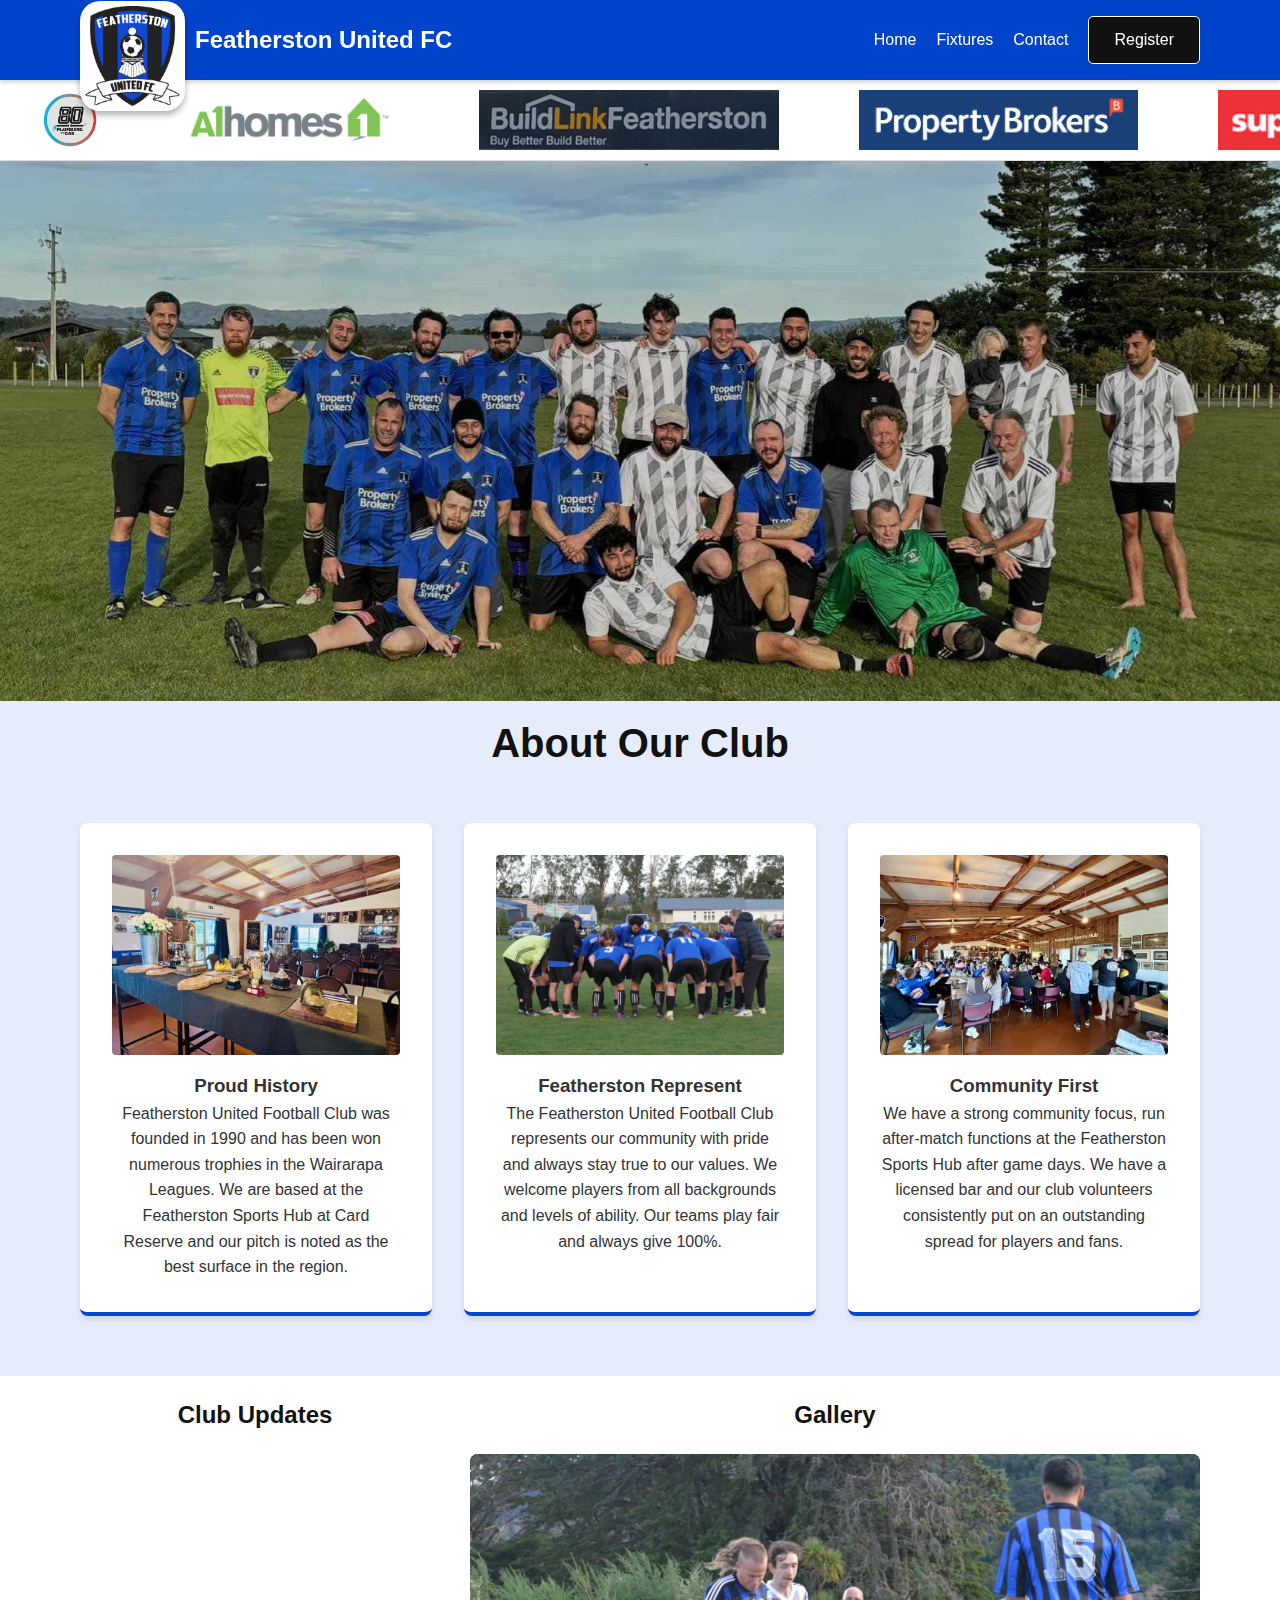
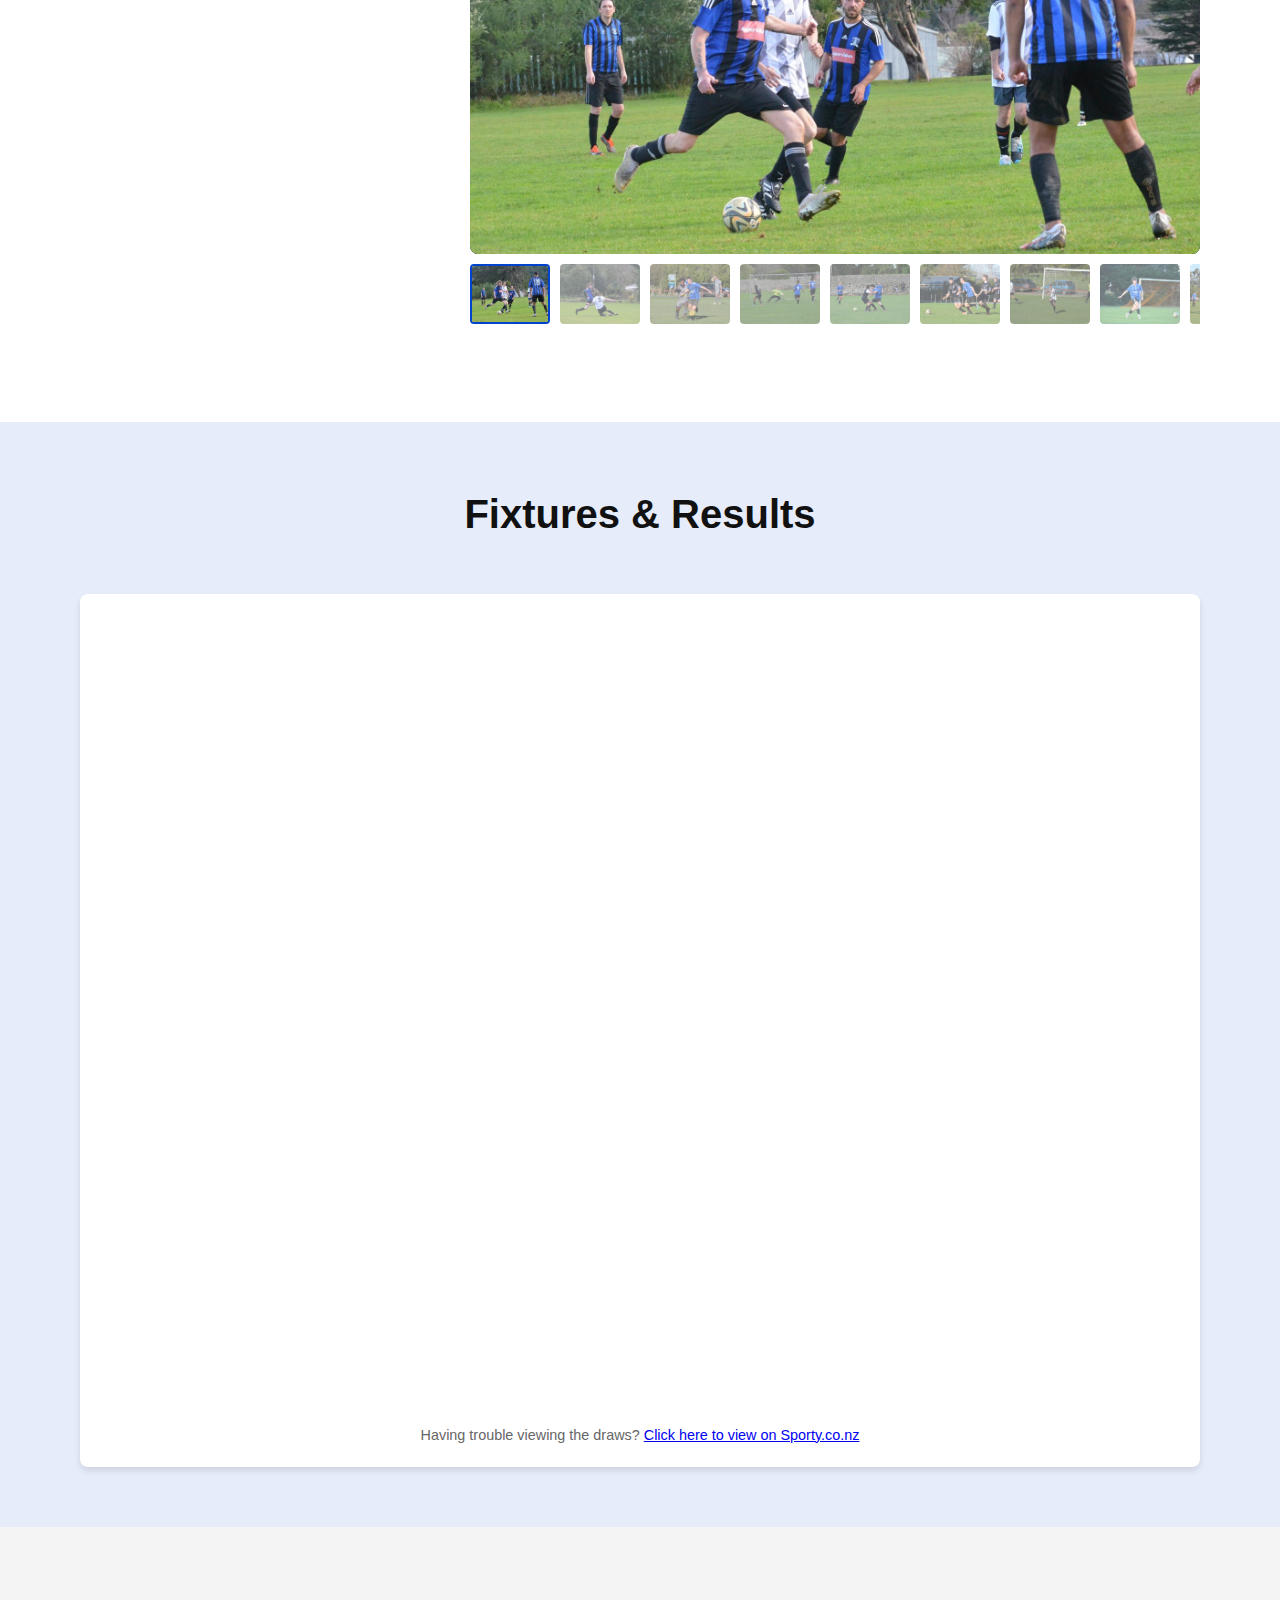
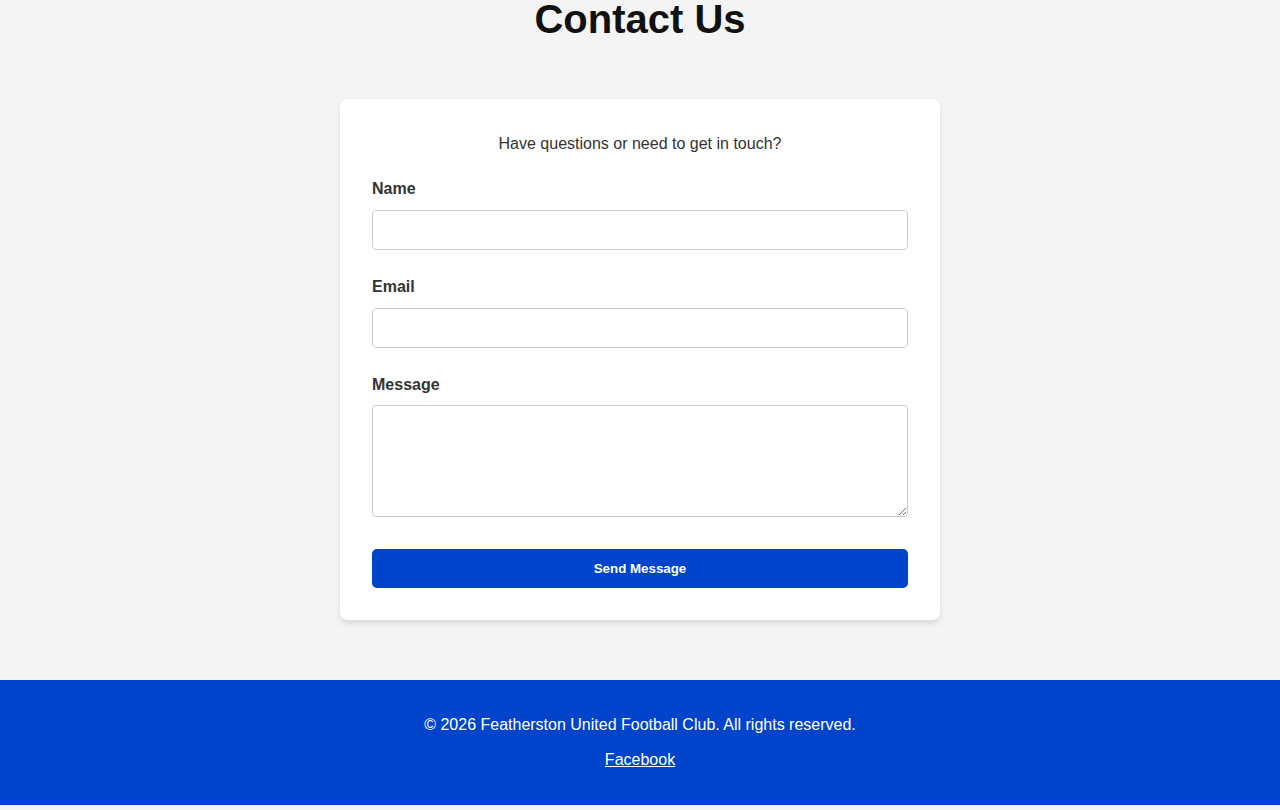
<file: index.html>
<!DOCTYPE html>
<html lang="en">

<head>
    <meta charset="UTF-8">
    <meta name="viewport" content="width=device-width, initial-scale=1.0">
    <title>Featherston United Football Club</title>
    <meta name="description"
        content="Official website of Featherston United FC. Join us for the upcoming season in the Wairarapa region.">
    <link rel="stylesheet" href="styles.css">
</head>

<body>

    <!-- Header / Navigation -->
    <header>
        <div class="container">
            <nav>
                <div class="logo-container">
                    <img src="assets/fufc_logo_transparent.jpg" alt="Featherston United FC Logo" class="club-logo">
                    <a href="#" class="logo-text">Featherston United FC</a>
                </div>
                <ul class="nav-links">
                    <li><a href="#home">Home</a></li>
                    <li><a href="#fixtures">Fixtures</a></li>
                    <li><a href="#contact">Contact</a></li>
                    <li><a href="register.html" class="btn">Register</a></li>
                </ul>
            </nav>
        </div>
    </header>

    <!-- Sponsors Banner -->
    <div class="sponsors-ticker">
        <div class="ticker-track">
            <!-- Set 1: 5 Sponsors -->
            <div class="sponsor-item"><img src="assets/sponsors/80_PLUMBING_%26_GAS_LOGO.avif" alt="80 Plumbing & Gas">
            </div>
            <div class="sponsor-item"><img src="assets/sponsors/a1homes.PNG" alt="A1 Homes"></div>
            <div class="sponsor-item"><img src="assets/sponsors/buildlink.PNG" alt="BuildLink"></div>
            <div class="sponsor-item"><img src="assets/sponsors/propertybrokers.PNG" alt="Property Brokers"></div>
            <div class="sponsor-item"><img src="assets/sponsors/supervalue.PNG" alt="SuperValue"></div>

            <!-- Set 2: Duplicate for seamless loop -->
            <div class="sponsor-item"><img src="assets/sponsors/80_PLUMBING_%26_GAS_LOGO.avif" alt="80 Plumbing & Gas">
            </div>
            <div class="sponsor-item"><img src="assets/sponsors/a1homes.PNG" alt="A1 Homes"></div>
            <div class="sponsor-item"><img src="assets/sponsors/buildlink.PNG" alt="BuildLink"></div>
            <div class="sponsor-item"><img src="assets/sponsors/propertybrokers.PNG" alt="Property Brokers"></div>
            <div class="sponsor-item"><img src="assets/sponsors/supervalue.PNG" alt="SuperValue"></div>

            <!-- Set 3: Extra Duplicate for wide screens -->
            <div class="sponsor-item"><img src="assets/sponsors/80_PLUMBING_%26_GAS_LOGO.avif" alt="80 Plumbing & Gas">
            </div>
            <div class="sponsor-item"><img src="assets/sponsors/a1homes.PNG" alt="A1 Homes"></div>
            <div class="sponsor-item"><img src="assets/sponsors/buildlink.PNG" alt="BuildLink"></div>
            <div class="sponsor-item"><img src="assets/sponsors/propertybrokers.PNG" alt="Property Brokers"></div>
            <div class="sponsor-item"><img src="assets/sponsors/supervalue.PNG" alt="SuperValue"></div>
        </div>
    </div>

    <!-- Hero Section -->
    <section id="home" class="hero">
        <!-- Content removed -->
    </section>

    <!-- About Section (Full Width) -->
    <section id="about">
        <div class="container">
            <h2 class="section-title">About Our Club</h2>
            <div class="info-grid">
                <div class="info-card">
                    <img src="assets/about_trophies_history.jpg" alt="All Ages">
                    <h3>Proud History</h3>
                    <p>Featherston United Football Club was founded in 1990 and has been won numerous trophies in the
                        Wairarapa Leagues. We are based at the Featherston Sports Hub at Card Reserve and our pitch is
                        noted as the best surface in the region.</p>
                </div>
                <div class="info-card">
                    <img src="assets/about_representation3.jpg" alt="Volunteer">
                    <h3>Featherston Represent</h3>
                    <p>The Featherston United Football Club represents our community with pride and always stay true to
                        our values. We welcome players from all backgrounds and levels of ability. Our teams play fair
                        and always give 100%.</p>
                </div>
                <div class="info-card">
                    <img src="assets/about_community1.jpg" alt="Community">
                    <h3>Community First</h3>
                    <p>We have a strong community focus, run after-match functions at the Featherston Sports Hub after
                        game days. We have a licensed bar and our club volunteers consistently put on an outstanding
                        spread for players and fans.</p>
                </div>
            </div>
        </div>
    </section>

    <!-- Social & Gallery Row (1/3 Facebook, 2/3 Photos) -->
    <section id="media-row" style="background-color: #fff; padding-top: 20px;">
        <div class="container media-grid">

            <!-- LEFT: Facebook (1/3) -->
            <div class="media-col-social">
                <h3 class="section-title" style="font-size: 1.5rem; margin-bottom: 20px;">Club Updates</h3>
                <div style="text-align: center;">
                    <iframe
                        src="https://www.facebook.com/plugins/page.php?href=https%3A%2F%2Fwww.facebook.com%2FFstnUtdFC&tabs=timeline&width=340&height=500&small_header=false&adapt_container_width=true&hide_cover=false&show_facepile=true&appId"
                        width="340" height="500" style="border:none;overflow:hidden; max-width: 100%;" scrolling="no"
                        frameborder="0" allowfullscreen="true"
                        allow="autoplay; clipboard-write; encrypted-media; picture-in-picture; web-share">
                    </iframe>
                </div>
            </div>

            <!-- RIGHT: Photo Gallery (2/3) -->
            <div class="media-col-gallery">
                <h3 class="section-title" style="font-size: 1.5rem; margin-bottom: 20px;">Gallery</h3>
                <div class="gallery-container">
                    <div class="gallery-main">
                        <!-- JS puts main image here -->
                    </div>
                    <div class="gallery-thumbnails">
                        <!-- JS puts thumbnails here -->
                    </div>
                </div>
            </div>

        </div>
    </section>

    <!-- Fixtures Section (Full Width) -->
    <section id="fixtures" style="background-color: #E6ECFA;">
        <div class="container">
            <h2 class="section-title">Fixtures & Results</h2>
            <div class="fixtures-container">
                <iframe
                    src="https://www.sporty.co.nz/capitalfootball/fixtures-results/senior-mixed/wairarapa-local-leagues-1"
                    title="Featherston United FC Fixtures" width="100%" height="800" frameborder="0"
                    style="border: none; overflow: hidden; display: block; width: 100%;"></iframe>
                <p style="text-align: center; margin-top: 10px; color: #666; font-size: 0.9rem;">
                    Having trouble viewing the draws? <a
                        href="https://www.sporty.co.nz/capitalfootball/fixtures-results/senior-mixed/wairarapa-local-leagues-1"
                        target="_blank">Click here to view on Sporty.co.nz</a>
                </p>
            </div>
        </div>
    </section>

    <!-- Contact Section (Full Width) -->
    <section id="contact">
        <div class="container">
            <h2 class="section-title">Contact Us</h2>
            <div class="contact-form">
                <p style="margin-bottom: 20px; text-align: center;">Have questions or need to get in touch?
                </p>
                <form action="mailto:fufc2014@gmail.com" method="post" enctype="text/plain">
                    <div class="form-group">
                        <label for="name">Name</label>
                        <input type="text" id="name" name="name" required>
                    </div>
                    <div class="form-group">
                        <label for="email">Email</label>
                        <input type="email" id="email" name="email" required>
                    </div>
                    <div class="form-group">
                        <label for="message">Message</label>
                        <textarea id="message" name="message" rows="5" required></textarea>
                    </div>
                    <button type="submit" class="btn" style="width: 100%;">Send Message</button>
                </form>
            </div>
        </div>
    </section>

    <!-- Footer -->
    <footer>
        <div class="container">
            <p>&copy; 2026 Featherston United Football Club. All rights reserved.</p>
            <div style="margin-top: 10px;">
                <a href="https://www.facebook.com/FstnUtdFC" style="color: white; margin: 0 10px;">Facebook</a>
            </div>
        </div>
    </footer>

    <!-- Load Gallery Script -->
    <script src="script.js"></script>

</body>

</html>
</file>
<file: styles.css>
/* Featherston United FC - Main Styles */
:root {
  --primary-blue: #0044cc;
  /* Royal Blue */
  --accent-black: #111111;
  --text-white: #ffffff;
  --text-dark: #333333;
  --background-light: #f4f4f4;
  --font-main: 'Segoe UI', Tahoma, Geneva, Verdana, sans-serif;
}

* {
  box-sizing: border-box;
  margin: 0;
  padding: 0;
}

/* Global Image Reset to prevent overflow */
img {
  max-width: 100%;
  height: auto;
}

body {
  font-family: var(--font-main);
  line-height: 1.6;
  color: var(--text-dark);
  background-color: var(--background-light);
  overflow-x: hidden;
  /* Prevent horizontal scroll from large elements */
}

/* Header */
header {
  background-color: #0044cc;
  /* Changed from black to Club Blue */
  color: var(--text-white);
  padding: 1rem 0;
  position: sticky;
  top: 0;
  z-index: 1000;
  box-shadow: 0 2px 5px rgba(0, 0, 0, 0.2);
}

/* Sponsors Ticker */
.sponsors-ticker {
  background: white;
  /* Or change to light grey #f4f4f4 */
  width: 100%;
  overflow: hidden;
  padding: 10px 0;
  border-bottom: 1px solid #ddd;
  white-space: nowrap;
  position: relative;
  z-index: 900;
}

.ticker-track {
  display: flex;
  width: max-content;
  /* Ensure track is as wide as its content */
  animation: scroll 40s linear infinite;
  /* Slower, smoother */
}

.sponsor-item {
  padding: 0 40px;
  /* Space between logos */
  display: flex;
  align-items: center;
}

.sponsor-item img {
  height: 60px;
  /* Consistent height */
  width: auto;
  /* Removed grayscale filter for full color */
  opacity: 0.9;
  transition: all 0.3s;
}

.sponsor-item img:hover {
  opacity: 1;
  transform: scale(1.1);
}

/* Infinite Scroll Animation */
@keyframes scroll {
  0% {
    transform: translateX(0);
  }

  /* We have 3 sets of logos. Moving -33.33% means we move exactly one set's width */
  100% {
    transform: translateX(-33.33%);
  }
}

/* Pause on hover */
.sponsors-ticker:hover .ticker-track {
  animation-play-state: paused;
}

.container {
  width: 90%;
  max-width: 1200px;
  margin: 0 auto;
  padding: 0 1rem;
}

nav {
  display: flex;
  justify-content: space-between;
  align-items: center;
}

.logo-container {
  display: flex;
  align-items: center;
  position: relative;
  /* Needed for absolute positioning context if we wanted, but we might just let the image hang out */
}

.club-logo {
  height: 110px;
  width: auto;
  object-fit: contain;
  border-radius: 20px;
  background: white;
  padding: 5px;
  position: absolute;
  top: -20px;
  left: 0;
  z-index: 1100;
  box-shadow: 0 4px 6px rgba(0, 0, 0, 0.3);
}

.logo-text {
  font-size: 1.5rem;
  font-weight: bold;
  color: var(--text-white);
  text-decoration: none;
  margin-left: 115px;
  /* Push text over to clear the bigger logo */
}

.nav-links {
  list-style: none;
  display: flex;
  gap: 20px;
  align-items: center;
  /* Ensures text links align with button center */
}

.nav-links a {
  color: var(--text-white);
  /* <--- CHANGE THIS to experiment with Nav Text Color (e.g. #cccccc) */
  text-decoration: none;
  font-weight: 500;
  transition: color 0.3s;
}

.nav-links a:hover {
  color: #000000;
  /* Darker color on hover */
}

/* Specific style for the Register button in the nav */
.nav-links .btn {
  background-color: var(--accent-black);
  /* Contrast against Blue Header */
  color: white;
  padding: 10px 25px;
  border: 1px solid white;
  /* Optional: adds a nice pop */
}

.nav-links .btn:hover {
  background-color: white;
  color: var(--primary-blue);
  border-color: white;
}

/* Hero Section */
/* Hero Section */
.hero {
  background: linear-gradient(rgba(0, 0, 0, 0.2), rgba(0, 0, 0, 0.2)), url('assets/team_photo_cropped.jpg');
  background-size: cover;
  background-position: center 70%;
  /* Tweaked: Focus slightly lower than center */
  height: 60vh;
  display: flex;
  /* Kept for structure */
  justify-content: center;
  align-items: flex-start;
  padding-top: 0;
  /* Remove padding since text is gone */
}

/* ... (skip to info card images) ... */

/* Rectangular Images inside Info Cards */
.info-card img {
  width: 100%;
  /* Full width */
  height: 200px;
  /* Rectangle height */
  border-radius: 4px;
  /* Soft corners */
  object-fit: cover;
  margin-bottom: 1rem;
  border: none;
  /* No border for rects */
  display: block;
}

.hero-content h1 {
  font-size: 3rem;
  margin-bottom: 1rem;
  text-transform: uppercase;
  letter-spacing: 2px;
}

.hero-content p {
  font-size: 1.2rem;
  margin-bottom: 2rem;
}

.btn {
  display: inline-block;
  background-color: var(--primary-blue);
  color: var(--text-white);
  padding: 12px 30px;
  border-radius: 5px;
  text-decoration: none;
  font-weight: bold;
  transition: background-color 0.3s;
  border: none;
  cursor: pointer;
}

.btn:hover {
  background-color: #003399;
}

/* Sections */
section {
  padding: 60px 0;
}

.section-title {
  text-align: center;
  margin-bottom: 3rem;
  font-size: 2.5rem;
  color: var(--accent-black);
}

/* About & Info */
#about {
  padding-top: 10px;
  /* Reduced padding (was 60px) to bring text closer to top */
  padding-bottom: 60px;

  /* --- EXPERIMENT WITH BACKGROUNDS HERE --- */
  background-color: #E6ECFA;
  /* Current: Ice Blue (Subtle blend) */
  /* background-color: #ffffff;     <-- Option 1: Pure White (Clean) */
  /* background-color: #f0f0f0;     <-- Option 2: Light Grey */
  /* background-color: #0044cc;     <-- Option 3: Club Blue (Bold, text needs to be white) */
}

.info-grid {
  display: grid;
  grid-template-columns: repeat(auto-fit, minmax(300px, 1fr));
  gap: 2rem;
}

.info-card {
  background: white;
  padding: 2rem;
  border-radius: 8px;
  box-shadow: 0 4px 6px rgba(0, 0, 0, 0.1);
  text-align: center;
  /* border-top: 4px solid var(--primary-blue); */
  border-bottom: 4px solid var(--primary-blue);

  transition: transform 0.2s;
}

.info-card:hover {
  transform: translateY(-5px);
  /* Lift effect on hover */
}

/* Rectangular Images inside Info Cards */
.info-card img {
  width: 100%;
  height: 200px;
  border-radius: 4px;
  /* Rectangle */
  object-fit: cover;
  margin-bottom: 1rem;
  border: none;
  display: block;
}

/* Fixtures (Embed Container) */
.fixtures-container {
  background: white;
  padding: 20px;
  border-radius: 8px;
  box-shadow: 0 4px 6px rgba(0, 0, 0, 0.1);
  overflow-x: auto;
}

/* Contact Form */
.contact-form {
  max-width: 600px;
  margin: 0 auto;
  background: white;
  padding: 2rem;
  border-radius: 8px;
  box-shadow: 0 4px 6px rgba(0, 0, 0, 0.1);
}

.form-group {
  margin-bottom: 1.5rem;
}

.form-group label {
  display: block;
  margin-bottom: 0.5rem;
  font-weight: bold;
}

.form-group input,
.form-group textarea {
  width: 100%;
  padding: 10px;
  border: 1px solid #ccc;
  border-radius: 4px;
  font-size: 1rem;
}

/* Footer */
footer {
  background-color: #0044cc;
  color: var(--text-white);
  text-align: center;
  padding: 2rem 0;
  margin-top: auto;
}

/* Page Layout System */
.page-layout {
  display: grid;
  grid-template-columns: 1fr;
  /* Default to stack (mobile) */
  gap: 40px;
  padding-top: 40px;
  padding-bottom: 40px;
}

@media (min-width: 900px) {
  .page-layout {
    grid-template-columns: 2fr 1fr;
    /* Desktop: Content (2/3) | Sidebar (1/3) */
  }
}

.page-content section {
  padding-top: 0;
  /* Remove huge padding since we are inside a container now */
}

.page-sidebar {
  background: white;
  padding: 20px;
  border-radius: 8px;
  height: fit-content;
  /* Don't stretch full height if empty */
  box-shadow: 0 4px 6px rgba(0, 0, 0, 0.05);
}

.sidebar-widget {
  margin-bottom: 20px;
  text-align: center;
}

/* Media Row Layout (Facebook + Gallery) */
.media-grid {
  display: grid;
  grid-template-columns: 1fr;
  gap: 40px;
}

@media (min-width: 800px) {
  .media-grid {
    grid-template-columns: 350px 1fr;
    /* Fixed 350px for Social, rest for Gallery */
    align-items: start;
  }

  .media-col-gallery {
    min-width: 0;
    /* Crucial for preventing grid item overflow */
  }
}

/* Gallery Styling */
.gallery-container {
  width: 100%;
  min-width: 0;
  /* Prevent overflow */
}

.gallery-main {
  width: 100%;
  height: 400px;
  /* Fixed height for consistency */
  overflow: hidden;
  border-radius: 8px;
  margin-bottom: 10px;
  background-color: #000;
}

#gallery-main-image {
  width: 100%;
  height: 100%;
  object-fit: cover;
  transition: opacity 0.2s ease-in-out;
}

.gallery-thumbnails {
  display: flex;
  gap: 10px;
  overflow-x: auto;
  padding-bottom: 10px;
}

.gallery-thumb {
  width: 80px;
  height: 60px;
  object-fit: cover;
  border-radius: 4px;
  cursor: pointer;
  opacity: 0.6;
  transition: opacity 0.3s, transform 0.2s;
}

.gallery-thumb:hover {
  opacity: 1;
  transform: scale(1.05);
}

.gallery-thumb.active {
  opacity: 1;
  border: 2px solid var(--primary-blue);
}

/* Update Mobile Responsive Menu */
@media (max-width: 768px) {
  .gallery-main {
    height: 250px;
    /* Smaller on mobile */
  }

  .hero-content h1 {
    font-size: 2rem;
  }

  .nav-links {
    flex-direction: column;
    gap: 10px;
    background-color: var(--primary-blue);
    /* Ensure background is solid blue on mobile */
    position: absolute;
    top: 60px;
    right: 0;
    width: 100%;
    text-align: center;
    padding: 20px 0;
    display: none;
    /* Hide by default on mobile, would need JS to toggle */
  }

  /* Simple mobile menu fix: just show them stacked for now without JS */
  .nav-links {
    display: flex;
    position: static;
    background: none;
    padding: 0;
    margin-top: 10px;
    align-items: center;
  }
}
</file>
